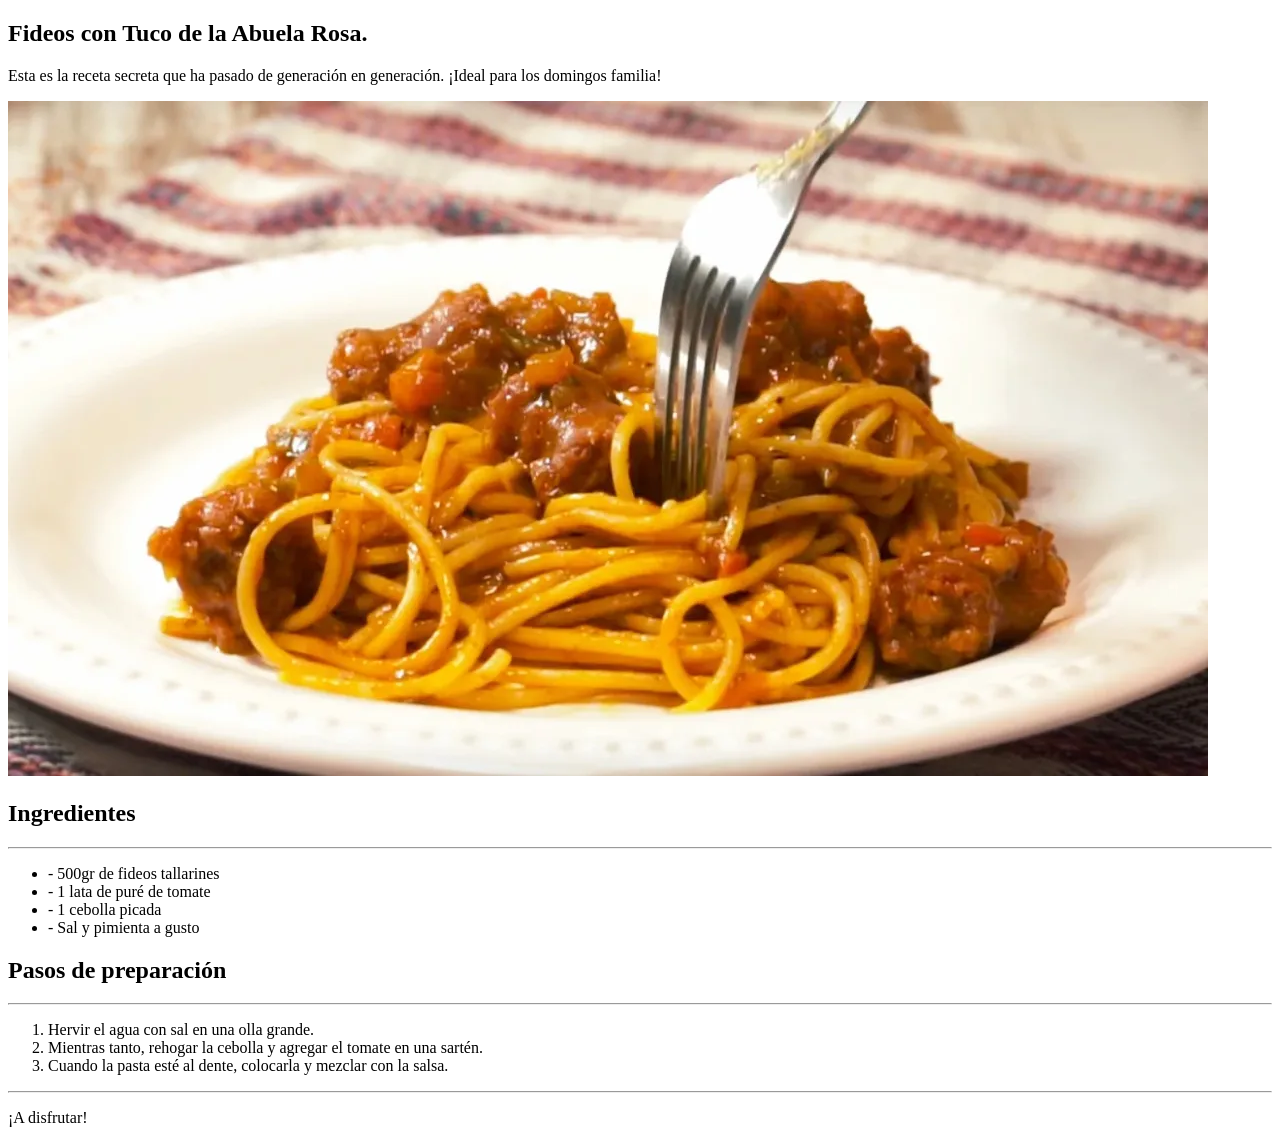
<file: 01-Receta-Abuela/index.html>
<!doctype html>
<html lang="en">
  <head>
    <meta charset="UTF-8" />
    <meta name="viewport" content="width=device-width, initial-scale=1.0" />
    <title>Receta de la Abuela</title>
  </head>
  <body>
    <section>
        <div>
            <h1>
                Fideos con Tuco de la Abuela Rosa.
            </h1>
        </div>
    </section>
    <section>
        <p>Esta es la receta secreta que ha pasado de generación en generación. ¡Ideal para los domingos familia!</p>
        <img src="assets/plato-final.jpg" alt="Plato final Fideos con Tuco">
    </section>
    <section>
        <h2>
            Ingredientes
        </h2>
        <hr>
        <ul>
            <li>- 500gr de fideos tallarines</li>
            <li>- 1 lata de puré de tomate</li>
            <li>- 1 cebolla picada</li>
            <li>- Sal y pimienta a gusto</li>
        </ul>
        <h2>Pasos de preparación</h2>
        <hr>
        <ol>
            <li>Hervir el agua con sal en una olla grande.</li>
            <li>Mientras tanto, rehogar la cebolla y agregar el tomate en una sartén.</li>
            <li>Cuando la pasta esté al dente, colocarla y mezclar con la salsa.</li>
        </ol>
    </section>
    <section>
        <hr>
        <p>¡A disfrutar!</p>
    </section>
  </body>
</html>
</file>
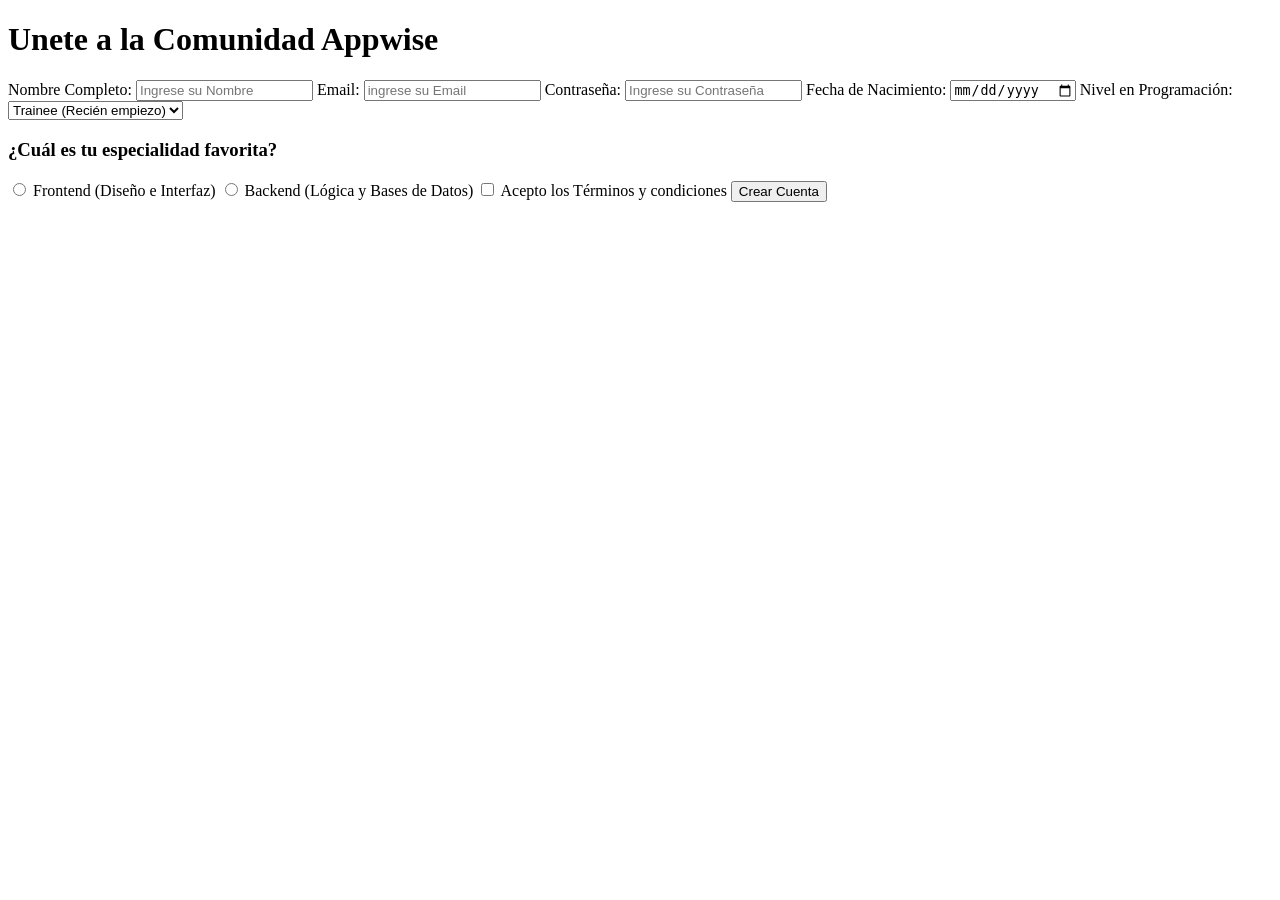
<file: 03-Registro-Usuario/index.html>
<!DOCTYPE html>
<html lang="en">
<head>
    <meta charset="UTF-8">
    <meta name="viewport" content="width=device-width, initial-scale=1.0">
    <title>Registro - Appwise</title>
</head>
<body>
    <h1>Unete a la Comunidad Appwise</h1>
    <form action="#">
        <label for="Nombre">Nombre Completo:</label>
        <input type="text" id="Nombre" placeholder="Ingrese su Nombre" required>
        <label for="email">Email:</label>
        <input type="email" id="email" placeholder="ingrese su Email" required>
        <label for="contraseña">Contraseña:</label>
        <input type="password" id="contraseña" placeholder="Ingrese su Contraseña" required>
        <label for="fechaNac">Fecha de Nacimiento:</label>
        <input type="date" id="fechaNac" required>
        <label for="Nivel">Nivel en Programación:</label>
        <select name="Nivel en Programación" id="Nivel">
            <option value="#">
                Trainee (Recién empiezo)
            </option>
            <option value="#">
                Junior
            </option>
            <option value="#">
                Semi-Senior
            </option>
        </select>
            <h3>¿Cuál es tu especialidad favorita?</h3>
            <input type="radio" name="full-stack" id="frontend">
            <label for="frontend">Frontend (Diseño e Interfaz)</label>
            <input type="radio" name="full-stack" id="backend">
            <label for="backend">Backend (Lógica y Bases de Datos)</label>
            <input type="checkbox" required>
            <label for="terminos">Acepto los Términos y condiciones</label>
            <button type="submit">Crear Cuenta</button>
    </form>
</body>
</html>
</file>
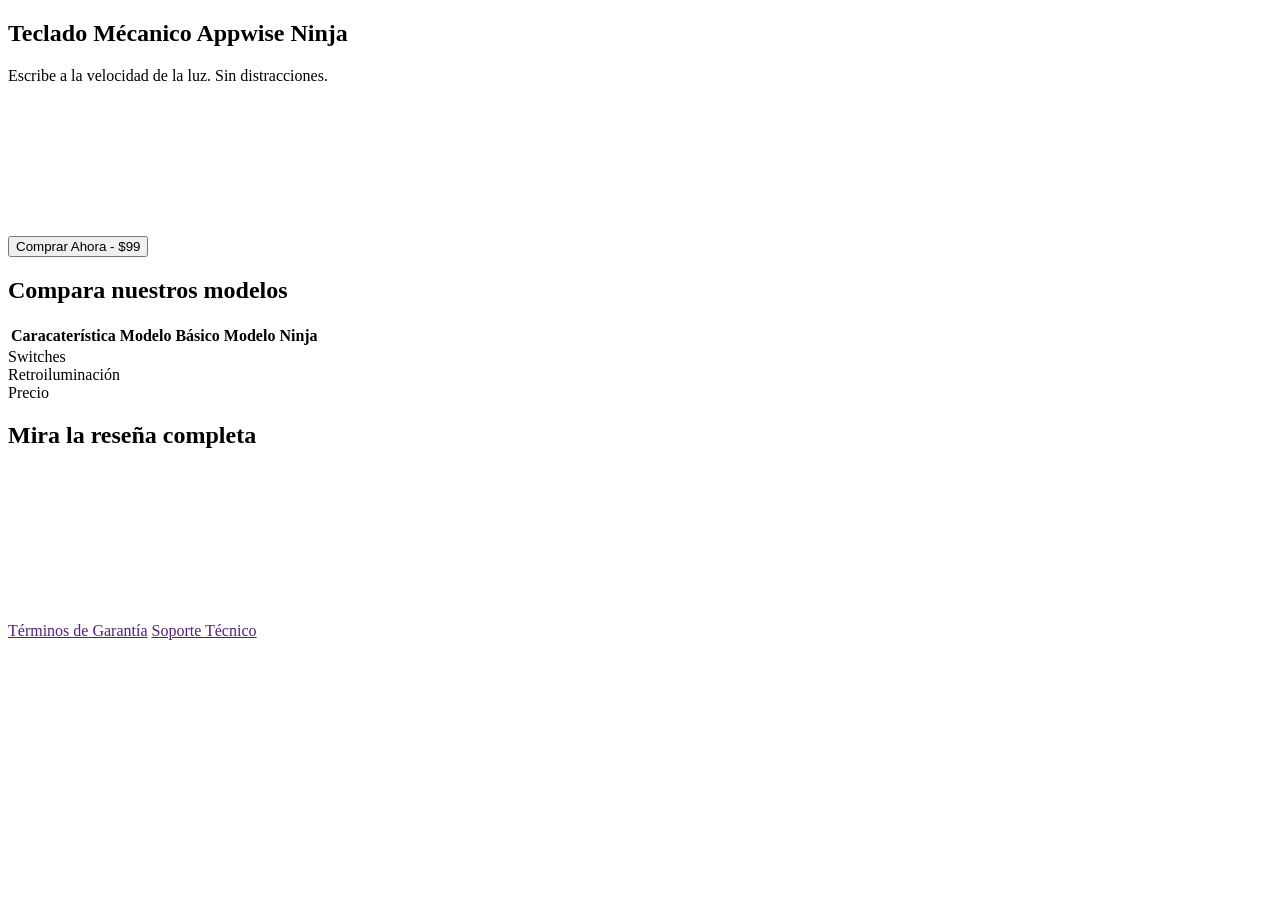
<file: 04-Landing-Producto/index.html>
<!DOCTYPE html>
<html lang="en">
<head>
    <meta charset="UTF-8">
    <meta name="viewport" content="width=device-width, initial-scale=1.0">
    <title>Teclado Appwise Ninja</title>
</head>
<body>
    <section>
    <h1>Teclado Mécanico Appwise Ninja</h1>
    <p>Escribe a la velocidad de la luz. Sin distracciones.</p>
    <button>Comprar Ahora - $99</button>
    <video src="assets/promo.mp4" autoplay muted loop></video>
    </section>
    <section>
        <h2>Compara nuestros modelos</h2>
        <table>
            <thead>
                <tr>
                    <th>Caracaterística</th>
                    <th>Modelo Básico</th>
                    <th>Modelo Ninja</th>
                </tr>
            </thead>
        </table>
        <tbody>
            <tr>
                <td>Switches</td>
                <br>
                <td>Retroiluminación</td>
                <br>
                <td>Precio</td>
            </tr>
        </tbody>
    </section>
    <section>
        <h2>Mira la reseña completa</h2>
        <iframe src="https://appwiseinnovations.dev/ACADEMY/promo.mp4" frameborder="0"></iframe>
    </section>
<footer>
    <a href="">Términos de Garantía</a>
    <a href="">Soporte Técnico</a>
</footer>
</body>
</html>
</file>
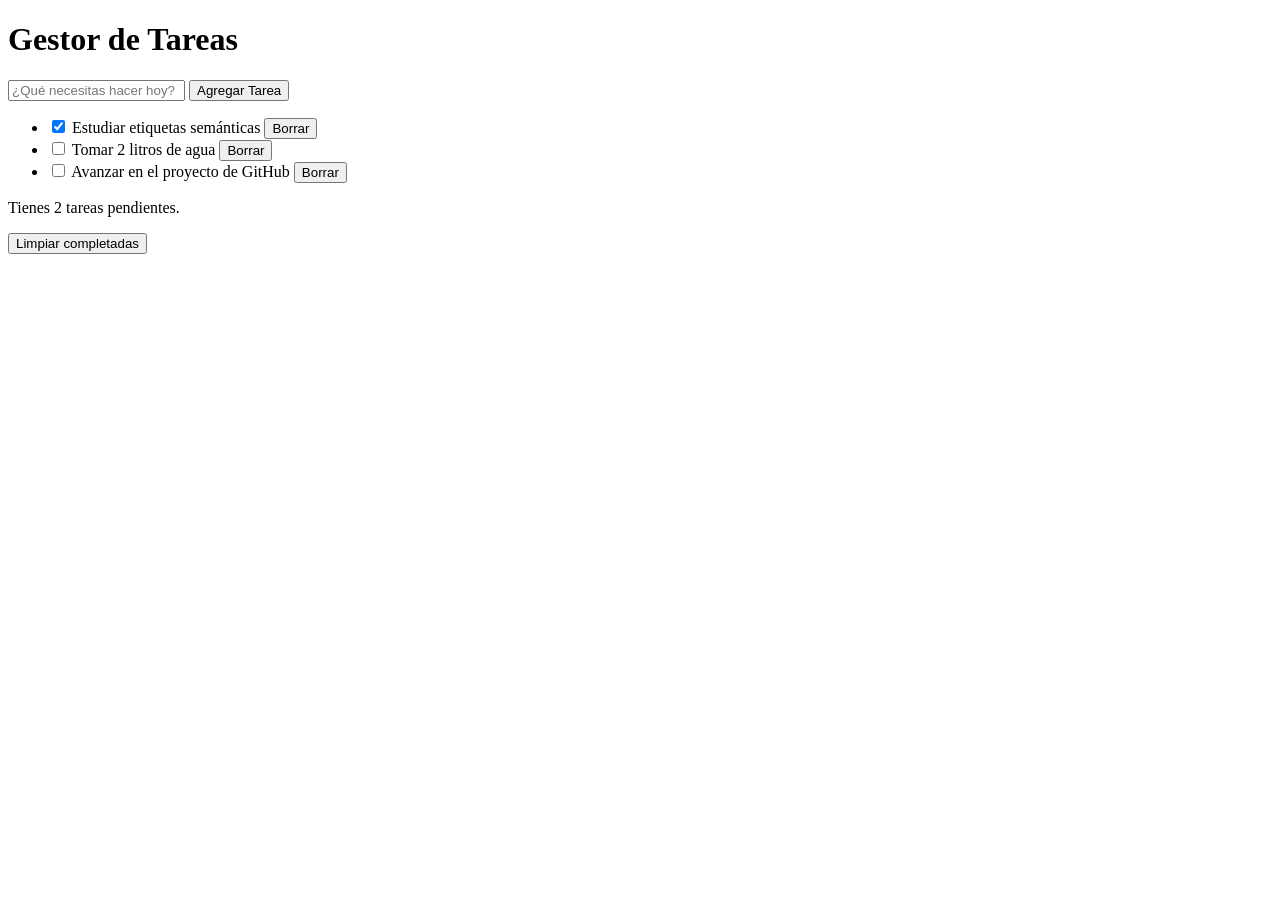
<file: 05-Gestor-Tareas/index.html>
<!doctype html>
<html lang="en">
  <head>
    <meta charset="UTF-8" />
    <meta name="viewport" content="width=device-width, initial-scale=1.0" />
    <title>Gestor de Tareas</title>
  </head>
  <body>
    <main>
        <h1>Gestor de Tareas</h1>
        <section>
            <input type="text" placeholder="¿Qué necesitas hacer hoy?">
            <button type="submit">Agregar Tarea</button>
            <ul>
                <li>
                    <input type="checkbox" checked>
                    <span>Estudiar etiquetas semánticas</span>
                    <button type="button">Borrar</button>
                </li>
                <li>
                    <input type="checkbox">
                    <span>Tomar 2 litros de agua</span>
                    <button type="button">Borrar</button>
                </li>
                <li>
                    <input type="checkbox">
                    <span>Avanzar en el proyecto de GitHub</span>
                    <button type="button">Borrar</button>
                </li>
            </ul>
            <p>Tienes 2 tareas pendientes.</p>
            <button type="reset">Limpiar completadas</button>
        </section>
    </main>
  </body>
</html>
</file>
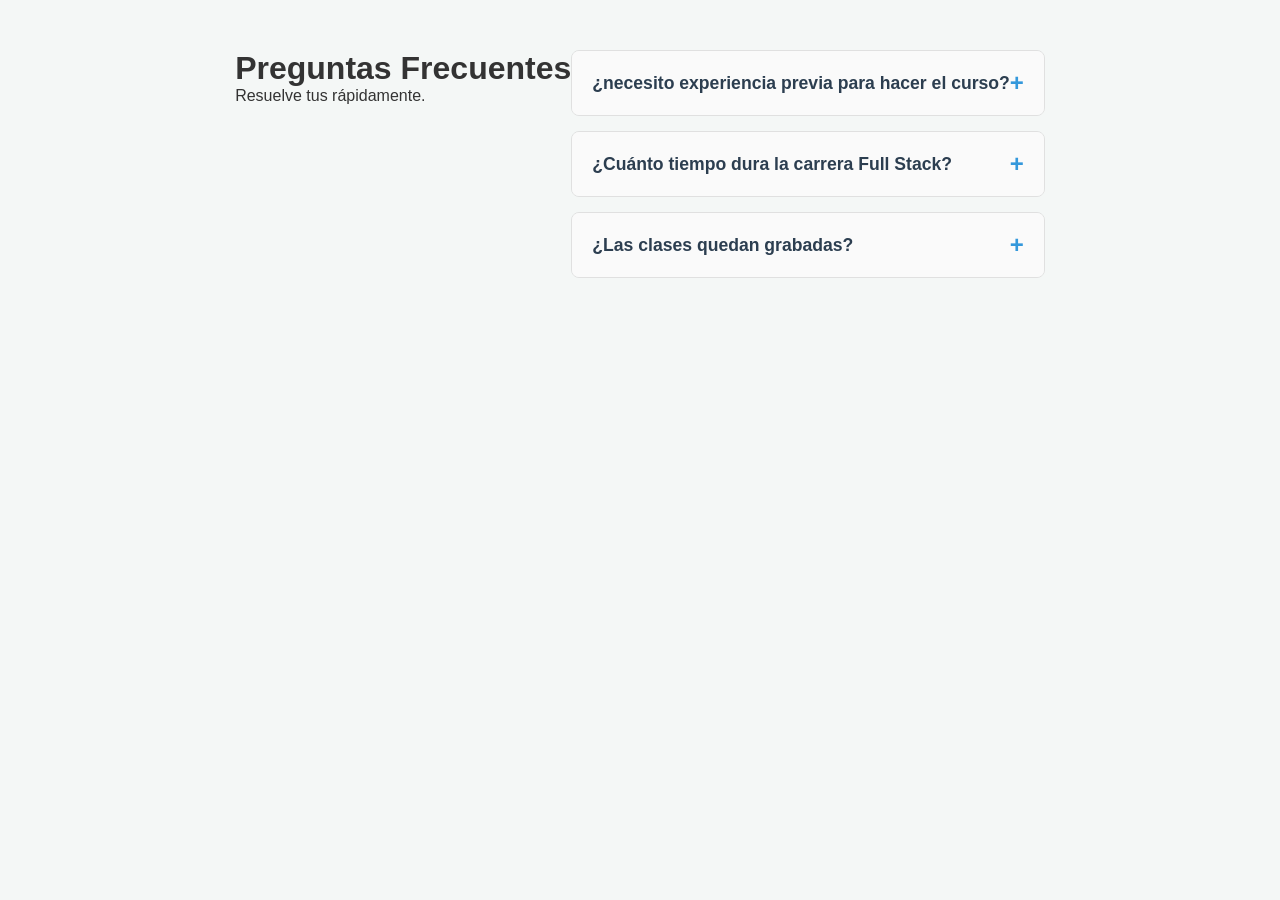
<file: 06-FAQ-Acordeon/index.html>
<!DOCTYPE html>
<html lang="en">
<head>
    <meta charset="UTF-8">
    <meta name="viewport" content="width=device-width, initial-scale=1.0">
    <title>Centro de ayuda - Appwise</title>
    <style>
        * {
    margin: 0;
    padding: 0;
    box-sizing: border-box;
    font-family: 'Segoe UI', Roboto, Helvetica, sans-serif;
}

body {
    background-color: #f4f7f6;
    color: #333;
    display: flex;
    justify-content: center;
    padding: 50px 20px;
}

.faq-contenedor {
    background-color: white;
    width: 100%;
    max-width: 600px;
    padding: 40px;
    border-radius: 12px;
    box-shadow: 0 5px 20px rgba(0,0,0,0.05);
}

.faq-header {
    text-align: center;
    margin-bottom: 30px;
}

.faq-header h1 {
    color: #2c3e50;
    font-size: 2rem;
    margin-bottom: 10px;
}

.faq-header p {
    color: #7f8c8d;
}

/* Estilos del Acordeón */
details {
    margin-bottom: 15px;
    border: 1px solid #e0e0e0;
    border-radius: 8px;
    overflow: hidden;
    transition: all 0.3s ease;
}

/* Efecto cuando está abierto */
details[open] {
    box-shadow: 0 4px 10px rgba(0,0,0,0.05);
    border-color: #3498db;
}

summary {
    background-color: #fafafa;
    padding: 18px 20px;
    font-weight: 600;
    font-size: 1.1rem;
    cursor: pointer;
    color: #2c3e50;
    list-style: none; /* Intenta quitar la flecha nativa en algunos navegadores */
    display: flex;
    justify-content: space-between;
    align-items: center;
}

summary::-webkit-details-marker {
    display: none; /* Quita la flecha nativa en Chrome/Safari */
}

/* Truco CSS para hacer nuestra propia flecha o símbolo "+" */
summary::after {
    content: '+';
    font-size: 1.5rem;
    color: #3498db;
    transition: transform 0.3s;
}

details[open] summary::after {
    content: '-';
    transform: rotate(180deg);
}

details[open] summary {
    background-color: #ebf5fb; /* Fondo azul clarito al abrir */
    color: #3498db;
}

.respuesta {
    padding: 20px;
    background-color: white;
    color: #555;
    line-height: 1.6;
    border-top: 1px solid #eee;
}
    </style>
</head>
<body>
    <main>
        <h1>Preguntas Frecuentes</h1>
        <p>Resuelve tus rápidamente.</p>
    </main>
    <section>
        <details>
            <summary>
                ¿necesito experiencia previa para hacer el curso?
            </summary>
            <p>No, empezamos desde cero. Solo necesitas una computadora y ganas de aprender.</p>
        </details>
        <details>
            <summary>
                ¿Cuánto tiempo dura la carrera Full Stack?
            </summary>
            <p>El programa completo dura 9 meses, con clases en vivo y proyectos prácticos semanales.</p>
        </details>
        <details>
            <summary>
                ¿Las clases quedan grabadas?
            </summary>
            <p>¡Si! Todas las clases se graban y se suben a la plataforma para que puedas repasarlas cuando quieras.</p>
        </details>
    </section>
</body>
</html>
</file>
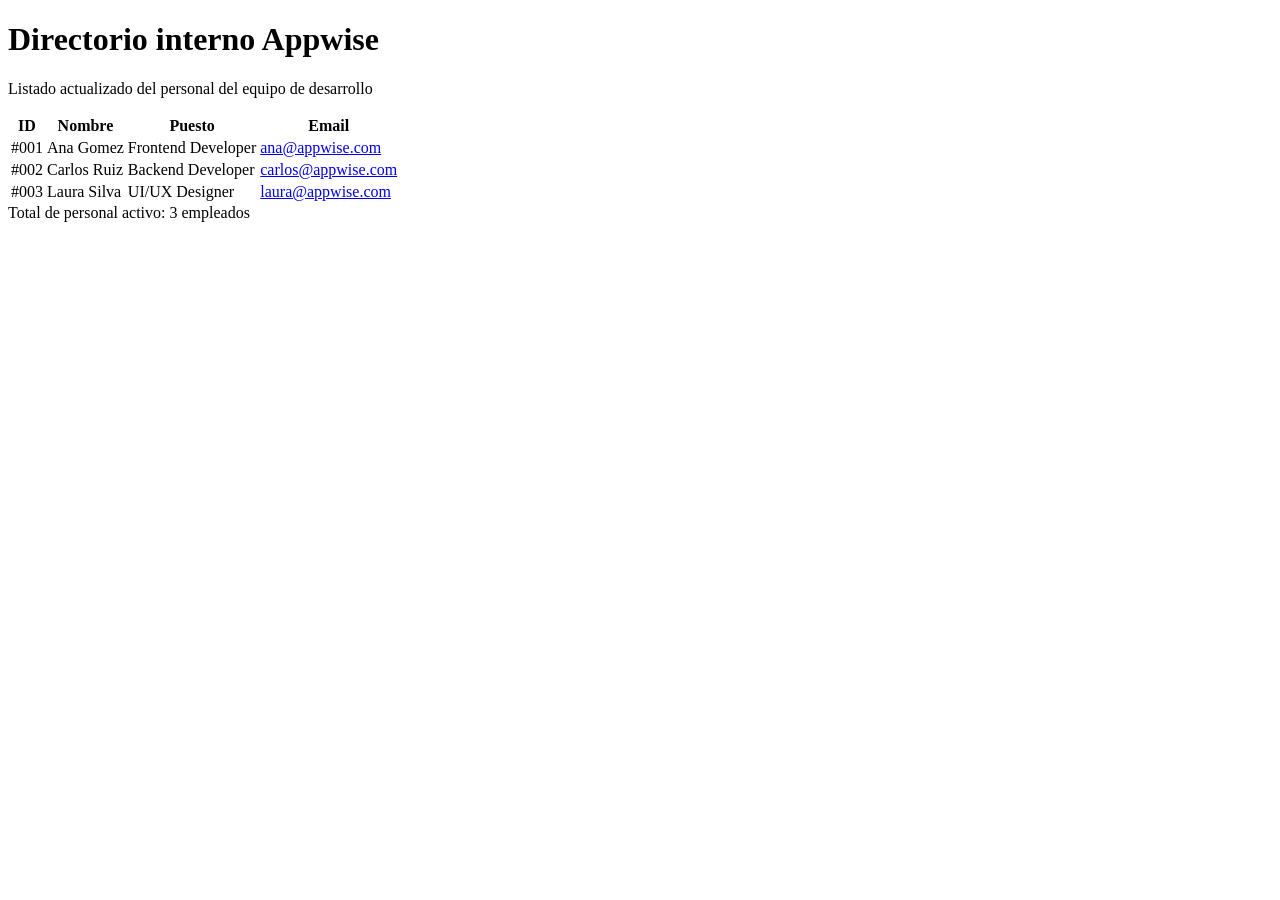
<file: 07-Directorio-Empleados/index.html>
<!doctype html>
<html lang="en">
  <head>
    <meta charset="UTF-8" />
    <meta name="viewport" content="width=device-width, initial-scale=1.0" />
    <title>Directorio de Empleados</title>
  </head>
  <body>
    <main>
        <h1>
            Directorio interno Appwise
        </h1>
        <p>
            Listado actualizado del personal del equipo de desarrollo
        </p>
        <table `border="1"`>
            <thead>
                <tr>
                    <th>ID</th>
                    <th>Nombre</th>
                    <th>Puesto</th>
                    <th>Email</th>
                </tr>
            </thead>
            <tbody>
                <tr>
                    <td>#001</td>
                    <td>Ana Gomez</td>
                    <td>Frontend Developer</td>
                    <td><a href="mailto:ana@appwise.com">ana@appwise.com</a></td>
                </tr>
                <tr>
                    <td>#002</td>
                    <td>Carlos Ruiz</td>
                    <td>Backend Developer</td>
                    <td><a href="mailto:carlos@appwise.com">carlos@appwise.com</a></td>
                </tr>
                <tr>
                    <td>#003</td>
                    <td>Laura Silva</td>
                    <td>UI/UX Designer</td>
                    <td><a href="mailto:laura@appwise.com">laura@appwise.com</a></td>
                </tr>
            </tbody>
        </table>
        <tfoot>
            <tr>
                <th>Total de personal activo: 3 empleados</th>
            </tr>
        </tfoot>
    </main>
  </body>
</html>
</file>
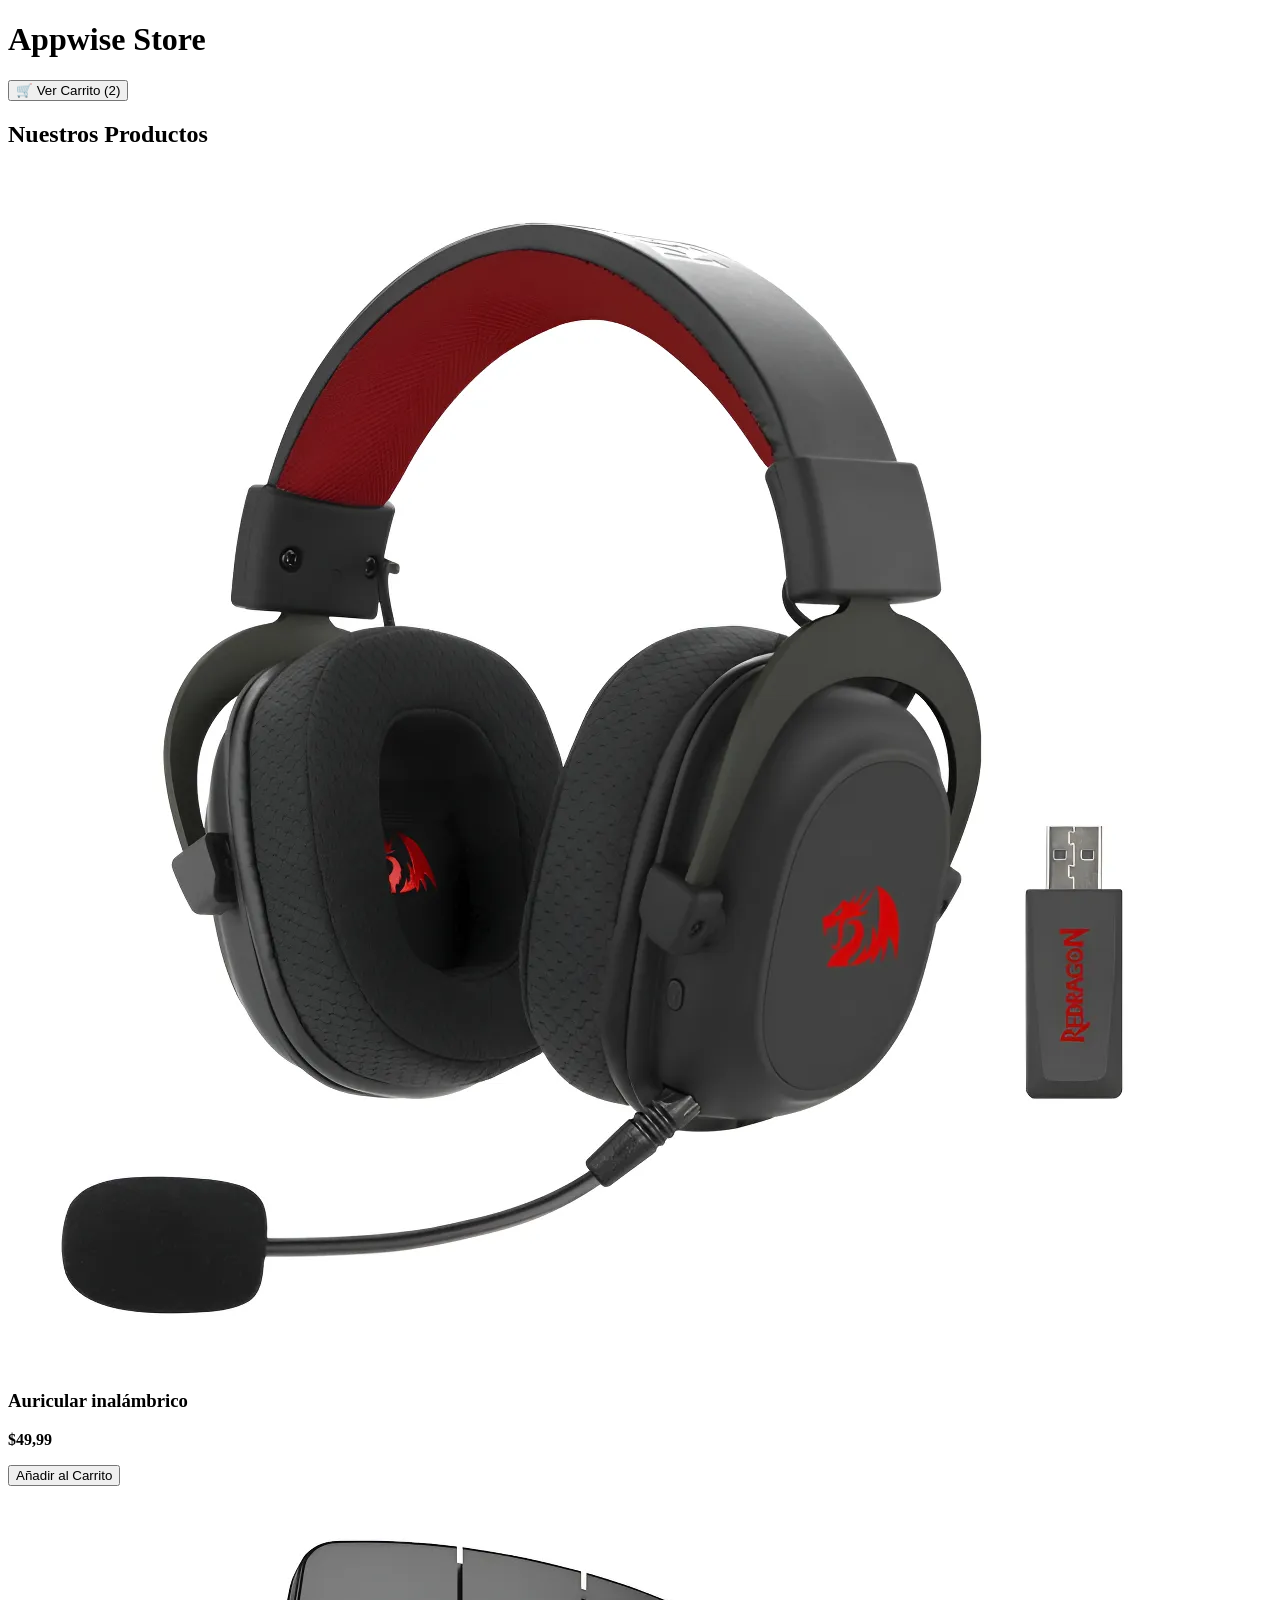
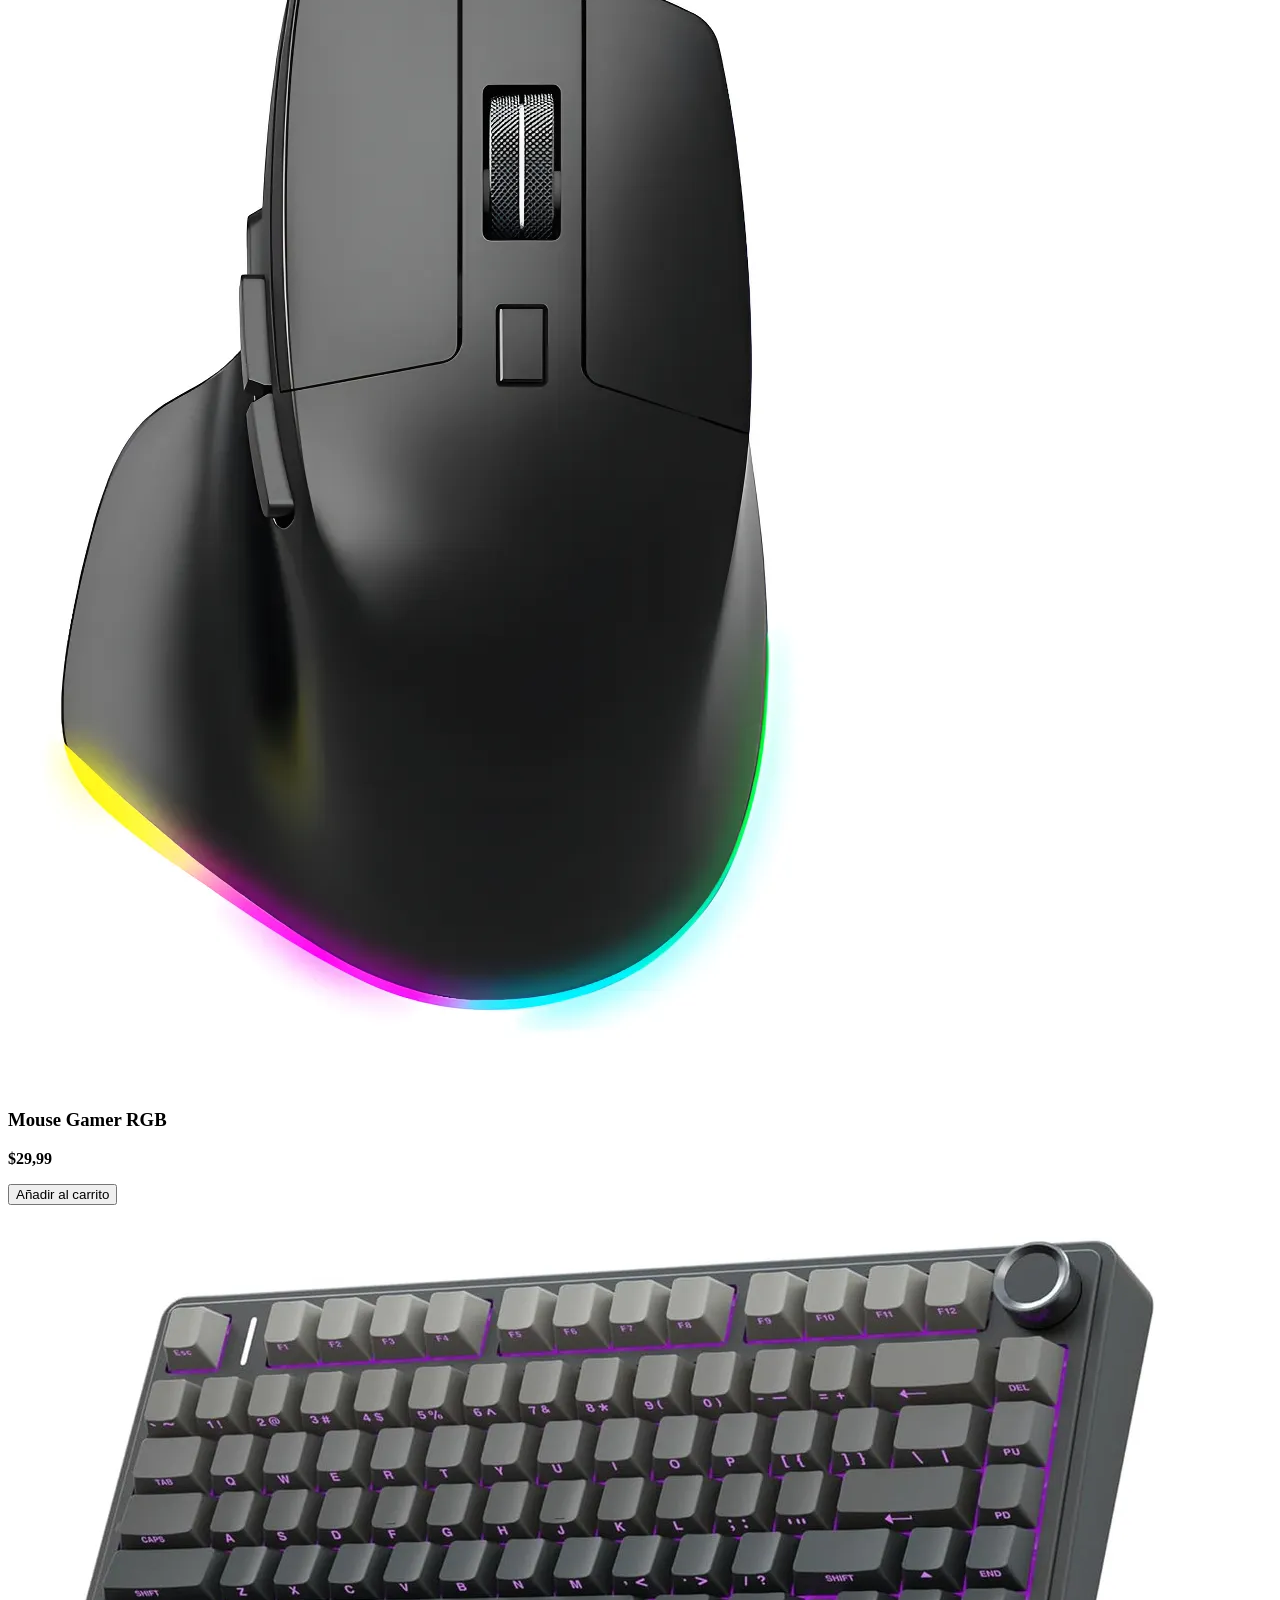
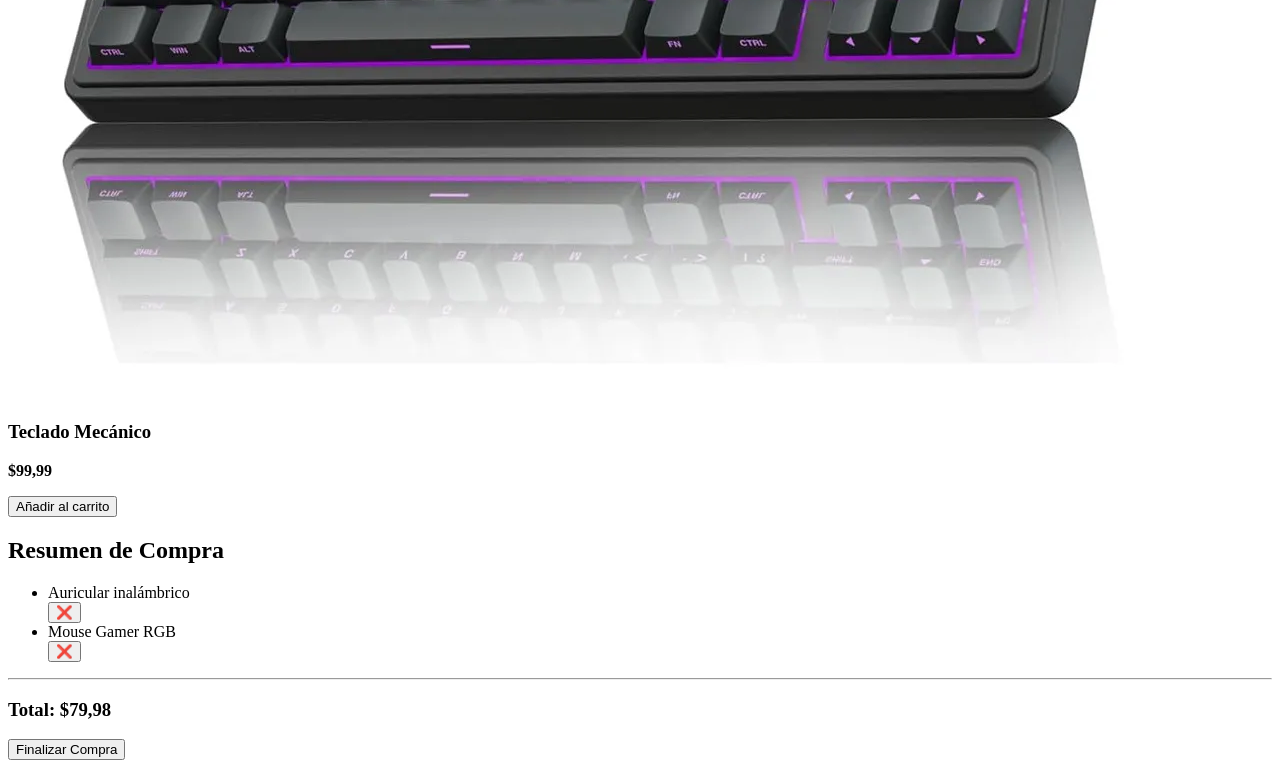
<file: 08-Carrito-Compras/index.html>
<!DOCTYPE html>
<html lang="en">
<head>
    <meta charset="UTF-8">
    <meta name="viewport" content="width=device-width, initial-scale=1.0">
    <title>Tienda Appwise</title>
</head>
<body>
    <header>
        <h1>
            Appwise Store
        </h1>
        <button>🛒 Ver Carrito (2)</button>
    </header>
    <main>
        <section>
            <h2>
                Nuestros Productos
            </h2>
            <article>
                <img src="assets/auricular_gamer.webp" alt="Auricular tipo gamer.">
                <h3>Auricular inalámbrico</h3>
                <p><strong>$49,99</strong></p>
                <button type="submit">Añadir al Carrito</button>
            </article>
            <article>
                <img src="assets/mouse_gamer.webp" alt="Mouse gamer RGB">
                <h3>Mouse Gamer RGB</h3>
                <p><strong>$29,99</strong></p>
                <button type="submit">Añadir al carrito</button>
            </article>
            <article>
                <img src="assets/teclado_mecanico.webp" alt="Teclado mecánico">
                <h3>Teclado Mecánico</h3>
                <p><strong>$99,99</strong></p>
                <button>Añadir al carrito</button>
            </article>
        </section>
        <aside>
            <h2>Resumen de Compra</h2>
            <ul>
                <li>Auricular inalámbrico</li><button type="button">❌</button>
                <li>Mouse Gamer RGB</li><button type="button">❌</button>
            </ul>
            <hr>
            <h3>Total: $79,98</h3>
            <button type="submit">Finalizar Compra</button>
        </aside>
    </main>
</body>
</html>
</file>
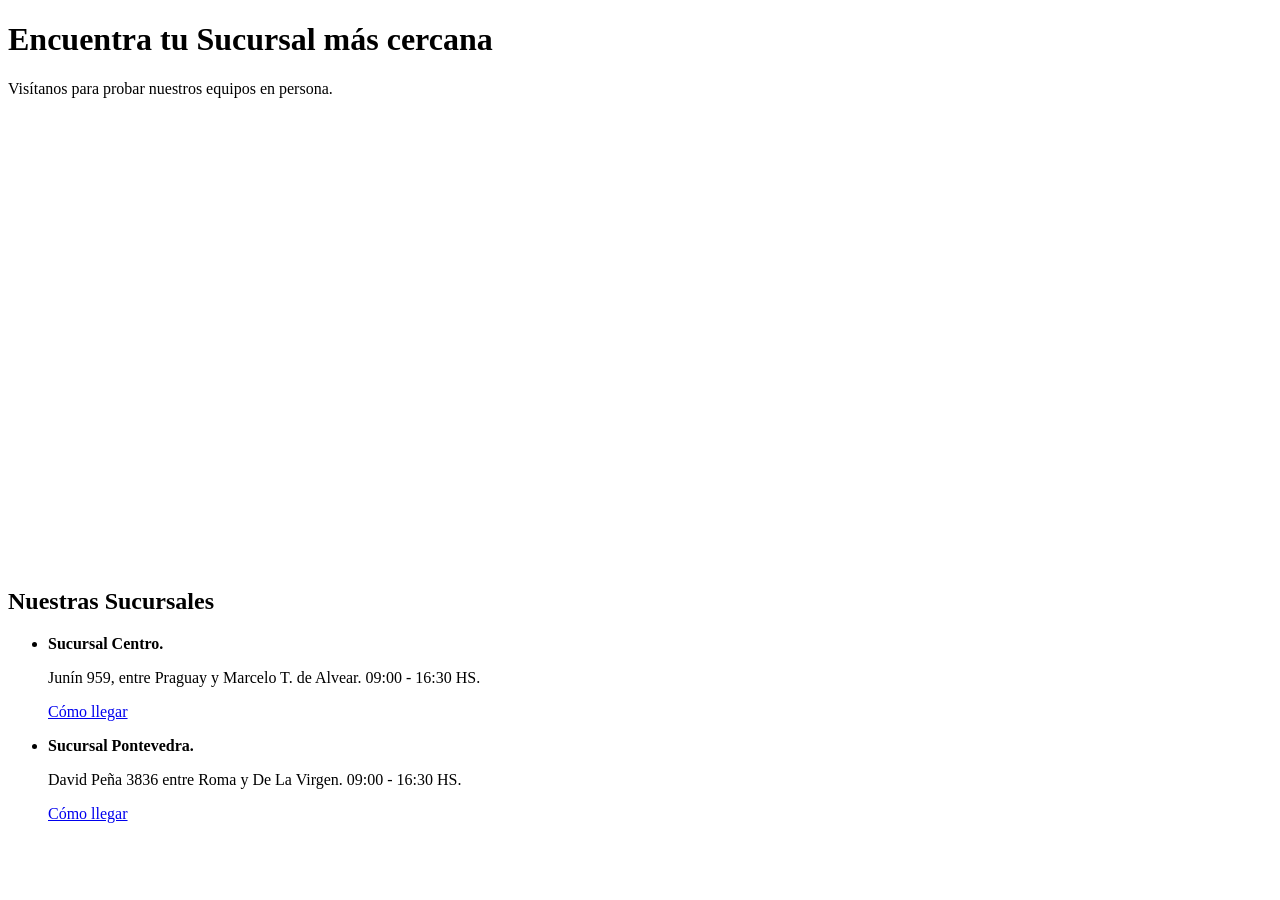
<file: 09-Buscar-Mapas/index.html>
<!DOCTYPE html>
<html lang="en">
<head>
    <meta charset="UTF-8">
    <meta name="viewport" content="width=device-width, initial-scale=1.0">
    <title>Sucursales - Appwise</title>
</head>
<body>
    <header>
        <h1>Encuentra tu Sucursal más cercana</h1>
        <p>Visítanos para probar nuestros equipos en persona.</p>
    </header>
    <main>
        <figure>
            <iframe src="https://www.google.com/maps/embed?pb=!1m18!1m12!1m3!1d3284.2515314080665!2d-58.39978592452489!3d-34.597800557185266!2m3!1f0!2f0!3f0!3m2!1i1024!2i768!4f13.1!3m3!1m2!1s0x95bcca95ccf1279d%3A0x5351799003c232e1!2sAOA%20-%20Asociaci%C3%B3n%20Odontol%C3%B3gica%20Argentina!5e0!3m2!1ses!2sar!4v1773009641196!5m2!1ses!2sar" width="600" height="450" style="border:0;" allowfullscreen="" loading="lazy" referrerpolicy="no-referrer-when-downgrade" title="Mapa de Sucursales"></iframe>            
        </figure>
        <section>
            <h2>Nuestras Sucursales</h2>
            <ul>
                <li>
                <p>
                    <strong>
                        Sucursal Centro.    
                    </strong>
                </p>
                <p>
                    Junín 959, entre Praguay y Marcelo T. de Alvear. 09:00 - 16:30 HS.
                </p>
                <a href="#">Cómo llegar</a>
                </li>
                <li>
                    <p>
                        <strong>
                            Sucursal Pontevedra.
                        </strong>
                    </p>
                    <p>
                        David Peña 3836 entre Roma y De La Virgen. 09:00 - 16:30 HS.
                    </p>
                    <a href="#">Cómo llegar</a>
                </li>
            </ul>
        </section>
    </main>
</body>
</html>
</file>
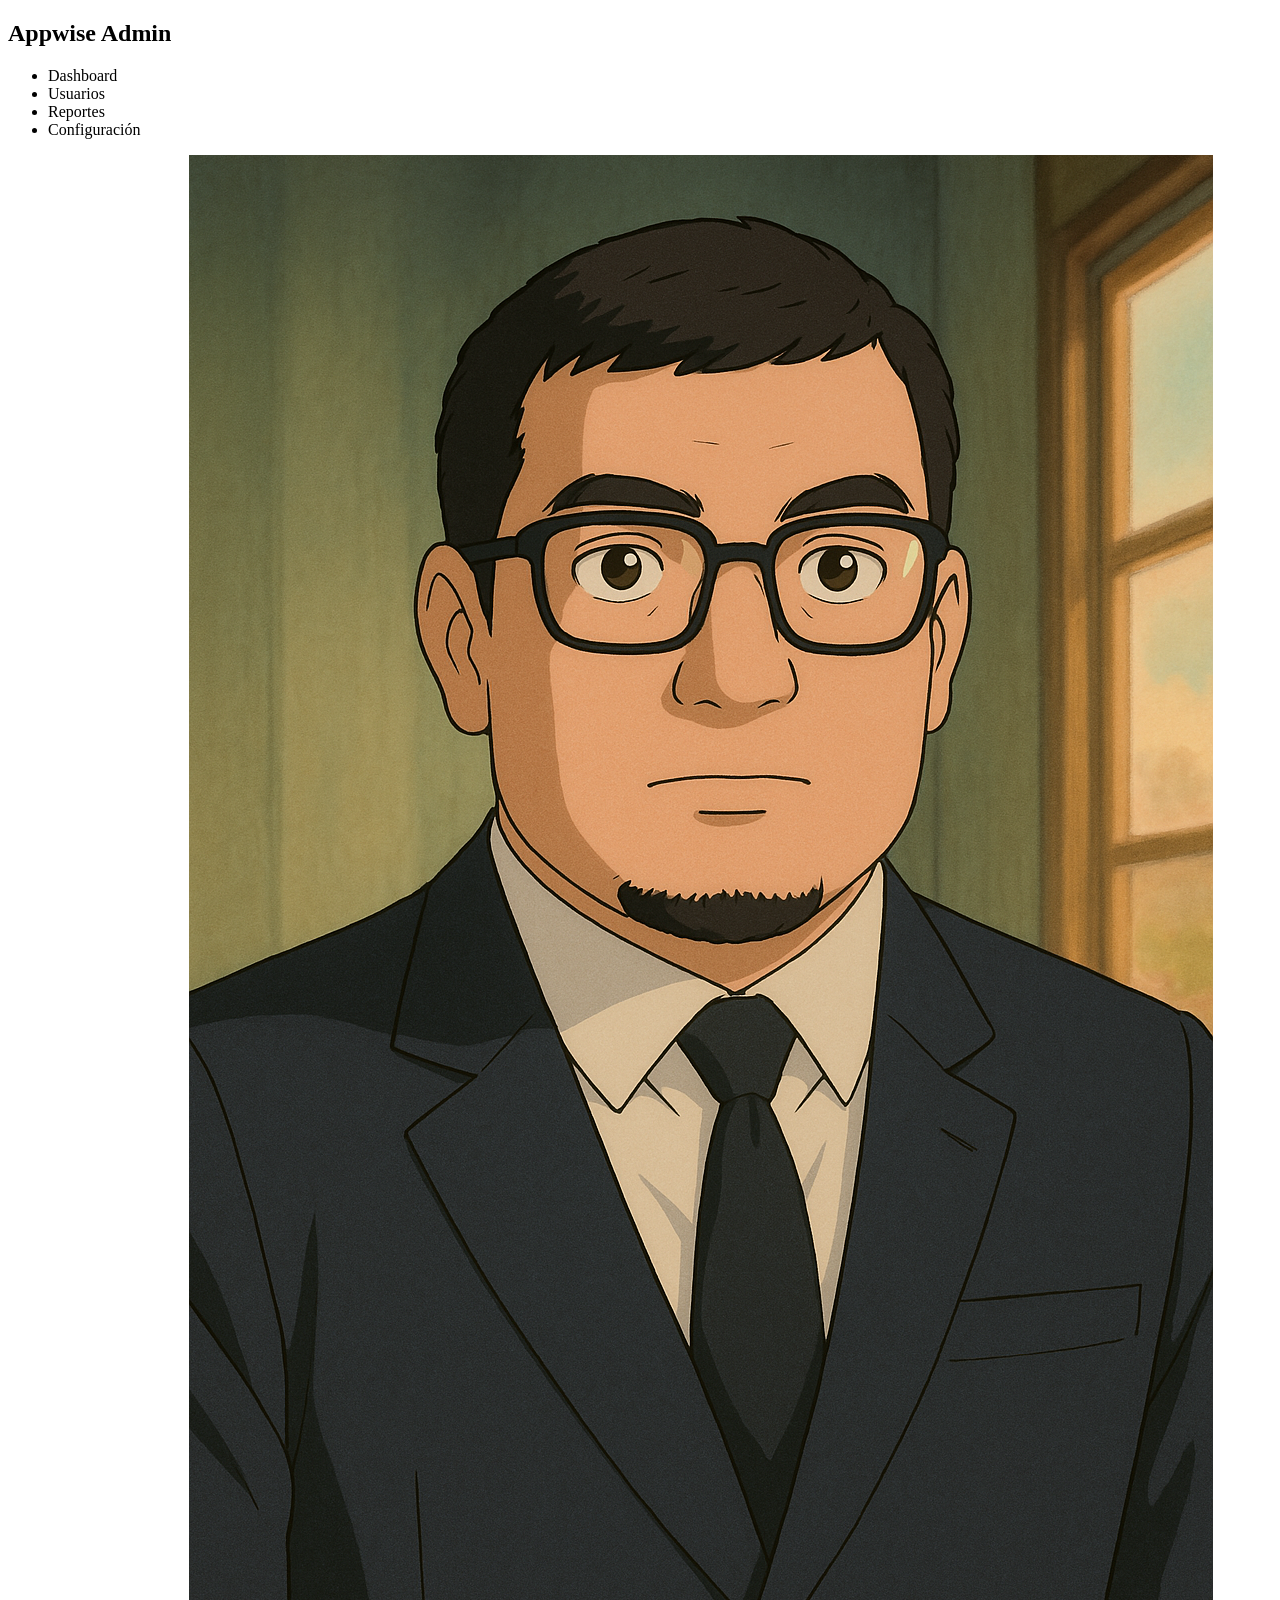
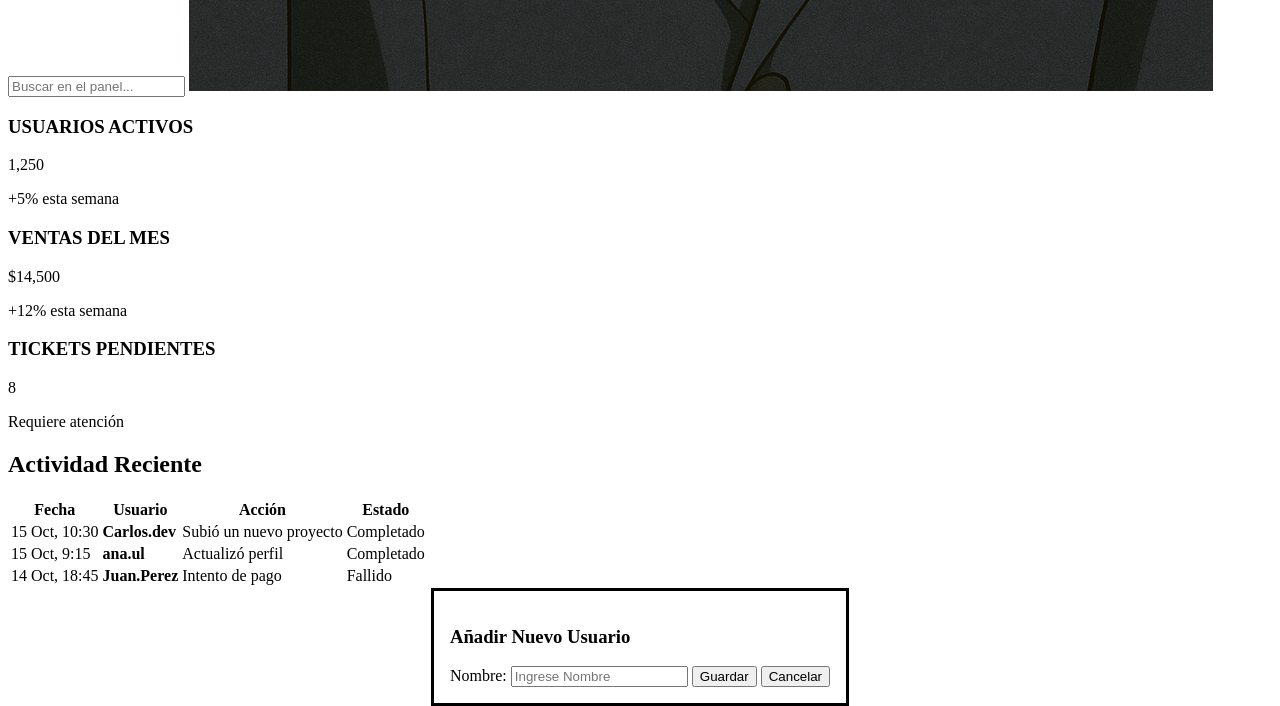
<file: 10-Dashboard-Admin/index.html>
<!DOCTYPE html>
<html lang="en">
<head>
    <meta charset="UTF-8">
    <meta name="viewport" content="width=device-width, initial-scale=1.0">
    <title>Admin Panel - Appwise</title>
</head>
<body>
    <aside>
        <h1>Appwise Admin</h1>
        <nav>
            <ul>
                <li>Dashboard</li>
                <li>Usuarios</li>
                <li>Reportes</li>
                <li>Configuración</li>
            </ul>
        </nav>
    </aside>
    <main>
        <header>
            <input type="search" placeholder="Buscar en el panel...">
            <img src="assets/avatar.png" alt="Imagen de perfil del usuario.">
        </header>
        <section>
            <article>
                <h3>USUARIOS ACTIVOS</h3>
                <p>1,250</p>
                <p>+5% esta semana</p>
            </article>
            <article>
                <h3>VENTAS DEL MES</h3>
                <p>$14,500</p>
                <p>+12% esta semana</p>
            </article>
            <article>
                <h3>TICKETS PENDIENTES</h3>
                <p>8</p>
                <p>Requiere atención</p>
            </article>
        </section>
        <section>
            <h2>Actividad Reciente</h2>
            <table>
                <thead>
                    <tr>
                        <th>Fecha</th>
                        <th>Usuario</th>
                        <th>Acción</th>
                        <th>Estado</th>
                    </tr>
                </thead>
                <tbody>
                    <tr>
                        <td>15 Oct, 10:30</td>
                        <td><strong>Carlos.dev</strong></td>
                        <td>Subió un nuevo proyecto</td>
                        <td>Completado</td>
                    </tr>
                    <tr>
                        <td>15 Oct, 9:15</td>
                        <td><strong>ana.ul</strong></td>
                        <td>Actualizó perfil</td>
                        <td>Completado</td>
                    </tr>
                    <tr>
                        <td>14 Oct, 18:45</td>
                        <td><strong>Juan.Perez</strong></td>
                        <td>Intento de pago</td>
                        <td>Fallido</td>
                    </tr>
                </tbody>
            </table>
        </section>
    </main>
    <dialog open="#">
        <h3>Añadir Nuevo Usuario</h3>
        <form action="#">
            <label for="nombre">Nombre:</label>
            <input type="text" id="nombre" placeholder="Ingrese Nombre" required>
            <button type="submit">Guardar</button>
            <button type="button">Cancelar</button>
        </form>
    </dialog>
</body>
</html>
</file>
